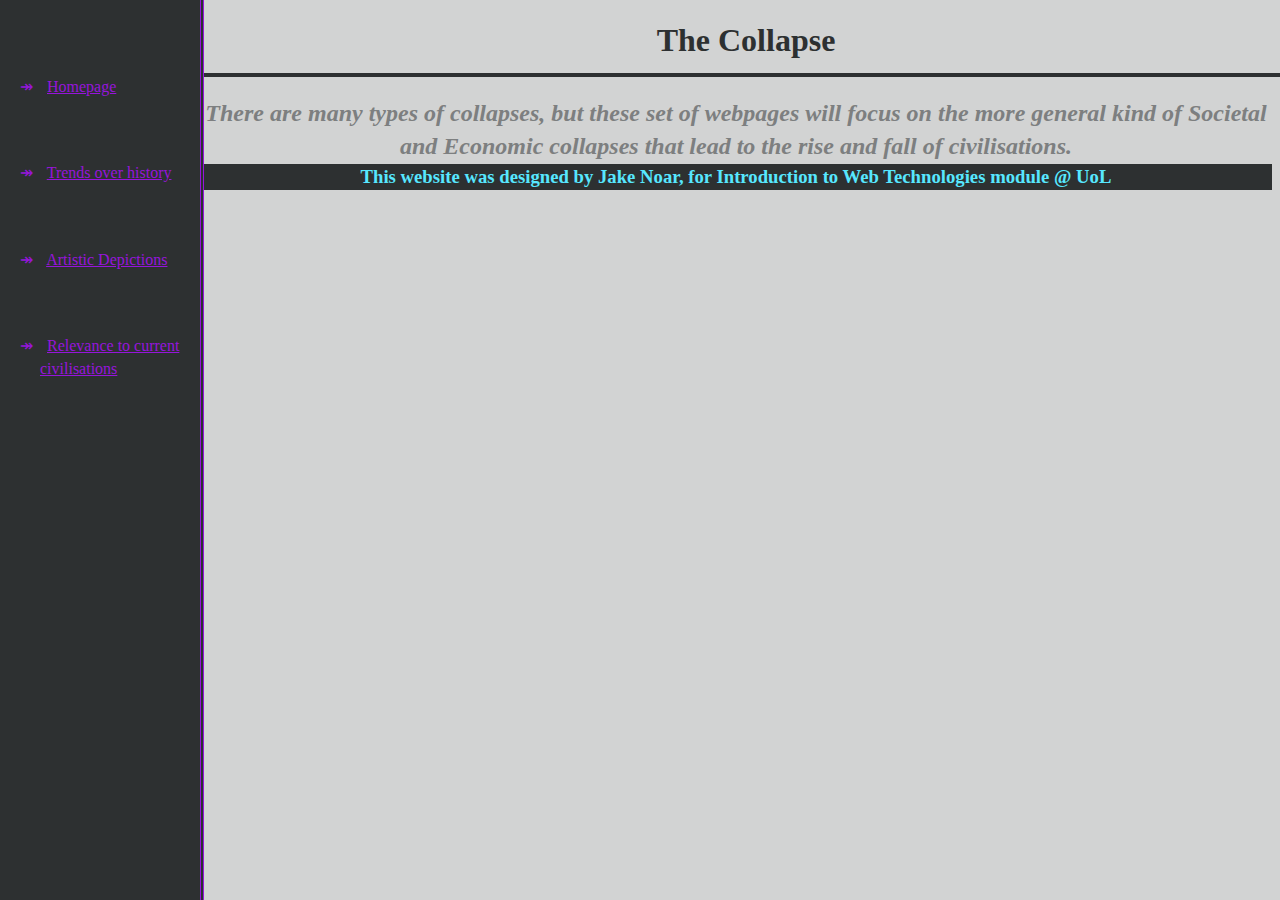
<file: index.html>
<!doctype html>
<html class="no-js" lang="">

<head>
  <meta charset="utf-8">
  <title>The Collapse</title>
  <meta name="viewport" content="width=device-width, initial-scale=1">

  <link rel="stylesheet" href="css/main.css">

  <meta name="theme-color" content="#fafafa">
</head>

<body>
  <div class = 'toppage'>
    <h1> The Collapse </h1>
    <h2> <i> There are many types of collapses, but these set of webpages will focus on the more general kind of
      Societal and Economic collapses that lead to the rise and fall of civilisations.</i> </h2>
    <h3 class="shoutout"> This website was designed by Jake Noar, for Introduction to Web Technologies module @ UoL</h3>
  </div>
  <div class = 'sidebar'>
    <ul class = 'sidebarlist'>
      <li> <a href="index.html">Homepage</a> </li>
      <li> <a href="trends.html">Trends over history</a> </li>
      <li> <a href="art.html">Artistic Depictions</a> </li>
      <li> <a href="relevance.html">Relevance to current civilisations</a> </li>
    </ul>
  </div>
  <div class="main info">
    <p> </p>
  </div>
</body>

</html>
</file>
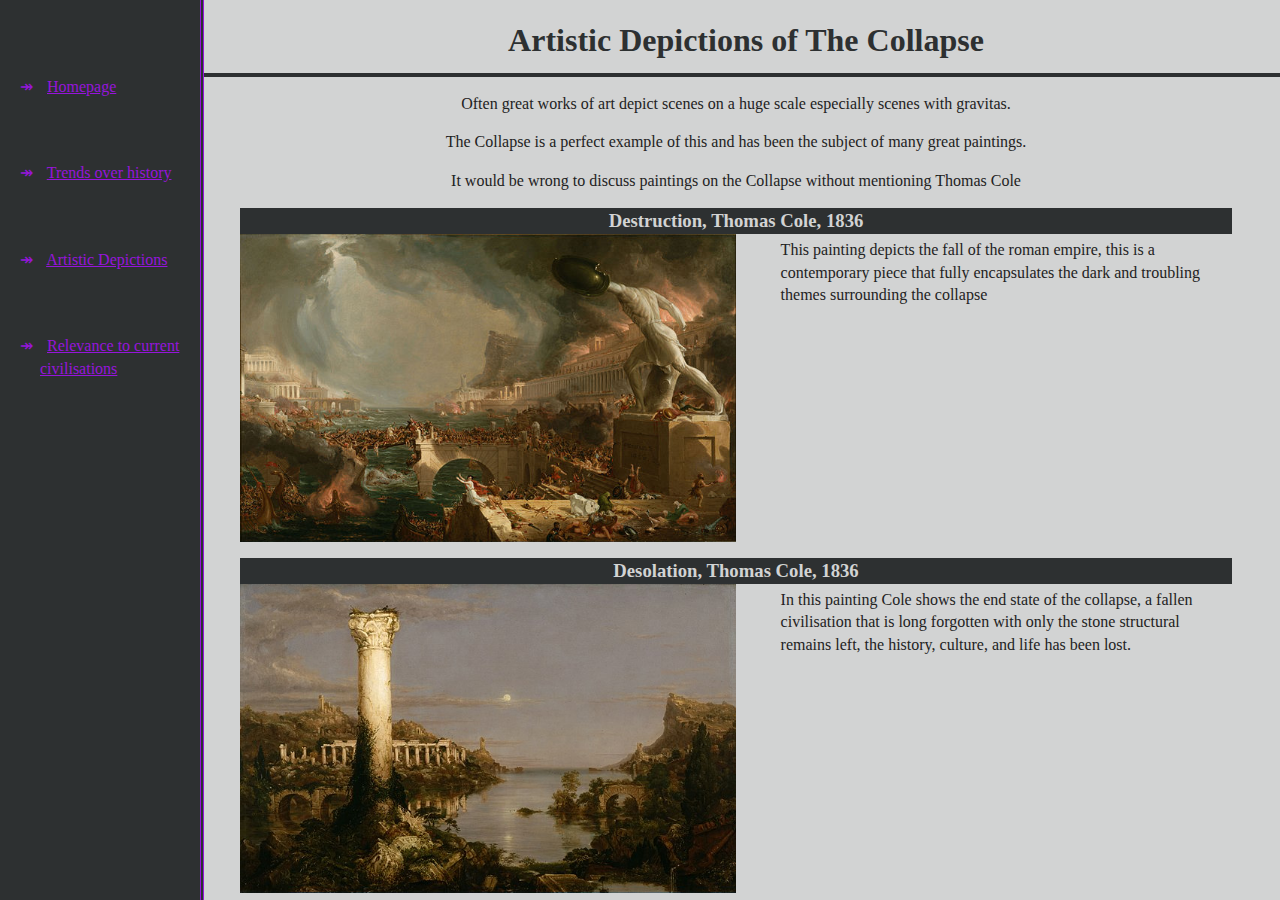
<file: art.html>
<!DOCTYPE html>
<html lang="en">
<head>
    <meta charset="UTF-8">
    <meta name="viewport" content="width=device-width, initial-scale=1">
    <link rel="stylesheet" href="css/main.css">
    <title>Art</title>
</head>
<body>
    <div class = 'toppage'>
        <h1> Artistic Depictions of The Collapse </h1>
    </div>
    <div class = 'sidebar'>
        <ul>
            <li> <a href="index.html">Homepage</a> </li>
            <li> <a href="trends.html">Trends over history</a> </li>
            <li> <a href="art.html">Artistic Depictions</a> </li>
            <li> <a href="relevance.html">Relevance to current civilisations</a> </li>
        </ul>
    </div>

    <div id="art-block">
        <p> Often great works of art depict scenes on a huge scale especially scenes with gravitas. </p>
        <p> The Collapse is a perfect example of this and has been the subject of many great paintings. </p>
        <p> It would be wrong to discuss paintings on the Collapse without mentioning Thomas Cole </p>

        <figure>
            <h3 class="captions"> Destruction, Thomas Cole, 1836 </h3>
            <img src="img/Destruction_Cole.jpg" alt="destruction" class="left">
            <figcaption class="right"> This painting depicts the fall of the roman empire, this is a contemporary piece
                that fully encapsulates the dark and troubling themes surrounding the collapse
            </figcaption>
         </figure>
        <div class="clear"></div>
        <figure>
            <h3 class="captions"> Desolation, Thomas Cole, 1836 </h3>
            <img src="img/Desolation_Cole.jpg" alt="desolation" class="left">
            <figcaption class="right"> In this painting Cole shows the end state of the collapse, a fallen civilisation that is long forgotten
            with only the stone structural remains left, the history, culture, and life has been lost. </figcaption>
        </figure>
    </div>
</body>
</html>
</file>
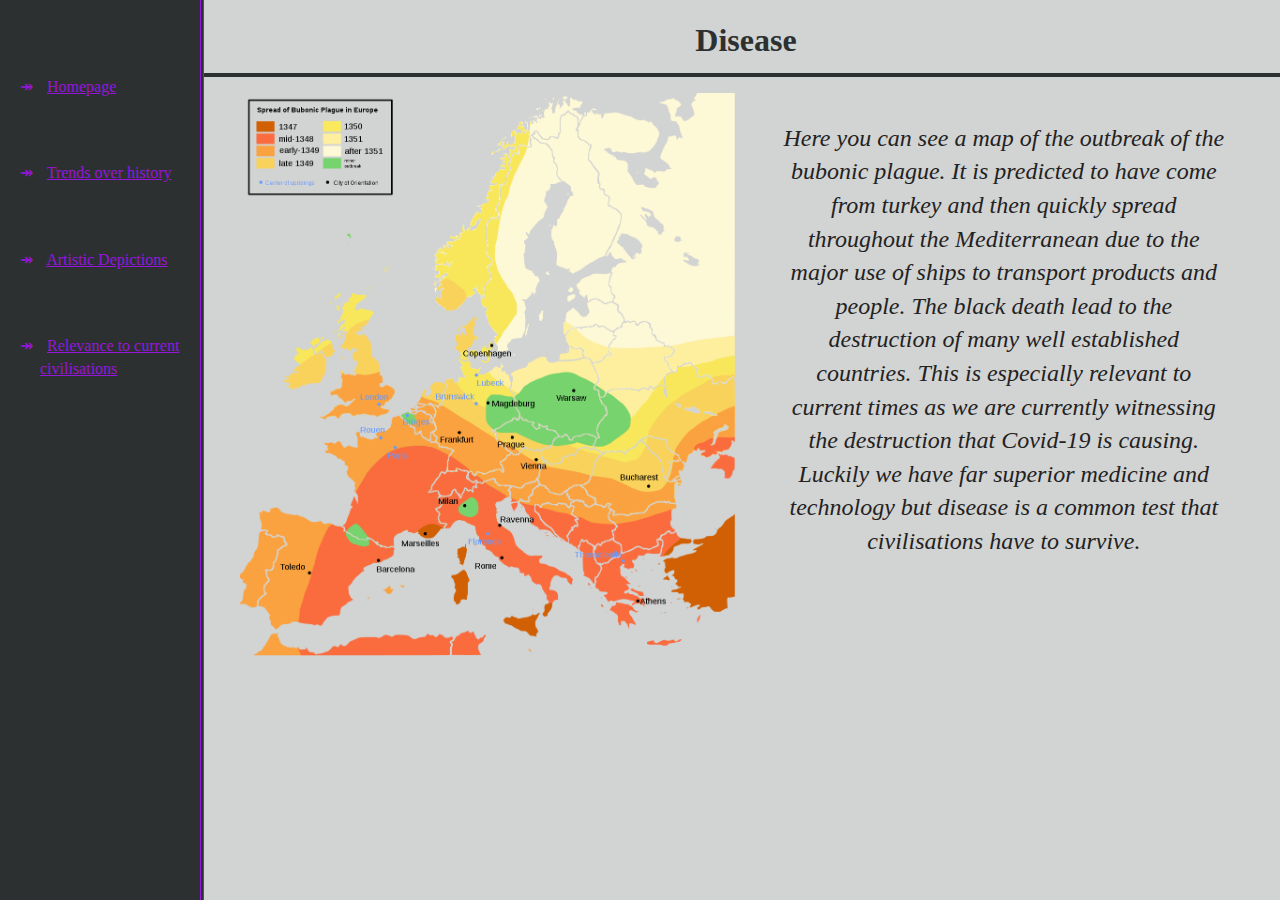
<file: disease.html>
<!DOCTYPE html>
<html lang="en">
<head>
    <meta charset="UTF-8">
    <meta name="viewport" content="width=device-width, initial-scale=1">
    <link rel="stylesheet" href="css/main.css">
    <title>Disease</title>
</head>
<body>
<div class = 'toppage'>
    <h1> Disease </h1>
    <figure>
        <img src="img/bubonic_plague.png" alt="A map showing the spread of the bubonic plague" class="left">
        <figcaption class="right"> <p class = 'para'> Here you can see a map of the outbreak of the bubonic plague.
        It is predicted to have come from turkey and then quickly spread throughout the Mediterranean due to the
        major use of ships to transport products and people. The black death lead to the destruction of many well
            established countries. This is especially relevant to current times as we are currently witnessing the
        destruction that Covid-19 is causing. Luckily we have far superior medicine and technology but disease is
        a common test that civilisations have to survive.</p>
        </figcaption>
    </figure>
</div>
<div class = 'sidebar'>
    <ul>
        <li> <a href="index.html">Homepage</a> </li>
        <li> <a href="trends.html">Trends over history</a> </li>
        <li> <a href="art.html">Artistic Depictions</a> </li>
        <li> <a href="relevance.html">Relevance to current civilisations</a> </li>
    </ul>
</div>

</body>
</html>
</file>
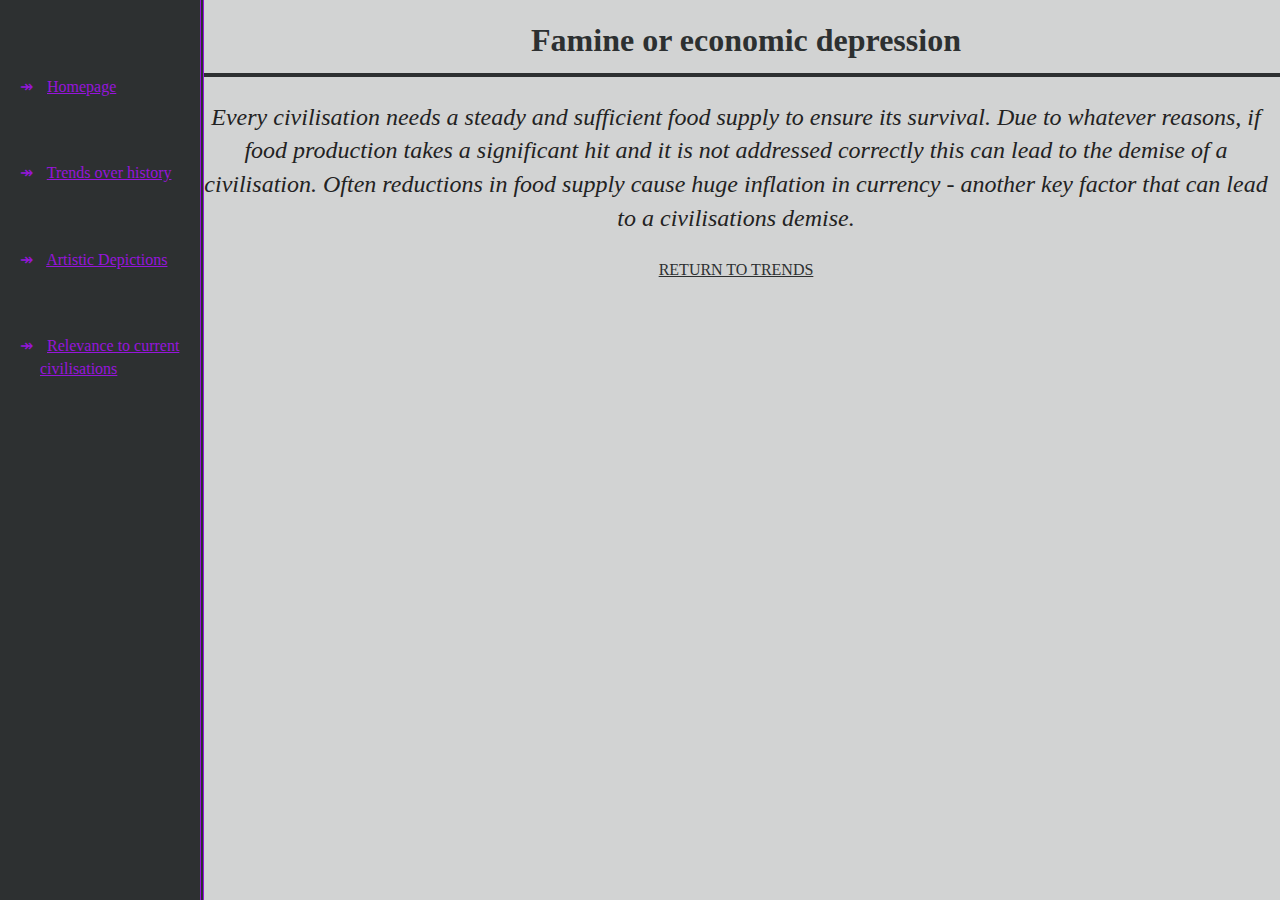
<file: famine.html>
<!DOCTYPE html>
<html lang="en">
<head>
    <meta charset="UTF-8">
    <meta name="viewport" content="width=device-width, initial-scale=1">
    <link rel="stylesheet" href="css/main.css">
    <title>Famine</title>
</head>
<body>
<div class = 'toppage'>
    <h1> Famine or economic depression</h1>
    <p class="para"> Every civilisation needs a steady and sufficient food supply to ensure its survival. Due to whatever reasons,
        if food production takes a significant hit and it is not addressed correctly this can lead to the demise of a
        civilisation. Often reductions in food supply cause huge inflation in currency - another key factor that can
        lead to a civilisations demise.
    </p>
</div>
<div class="returnbutton"><a href="trends.html" class="returnbutton">RETURN TO TRENDS</a></div>
<div class = 'sidebar'>
    <ul>
        <li> <a href="index.html">Homepage</a> </li>
        <li> <a href="trends.html">Trends over history</a> </li>
        <li> <a href="art.html">Artistic Depictions</a> </li>
        <li> <a href="relevance.html">Relevance to current civilisations</a> </li>
    </ul>
</div>

</body>
</html>
</file>
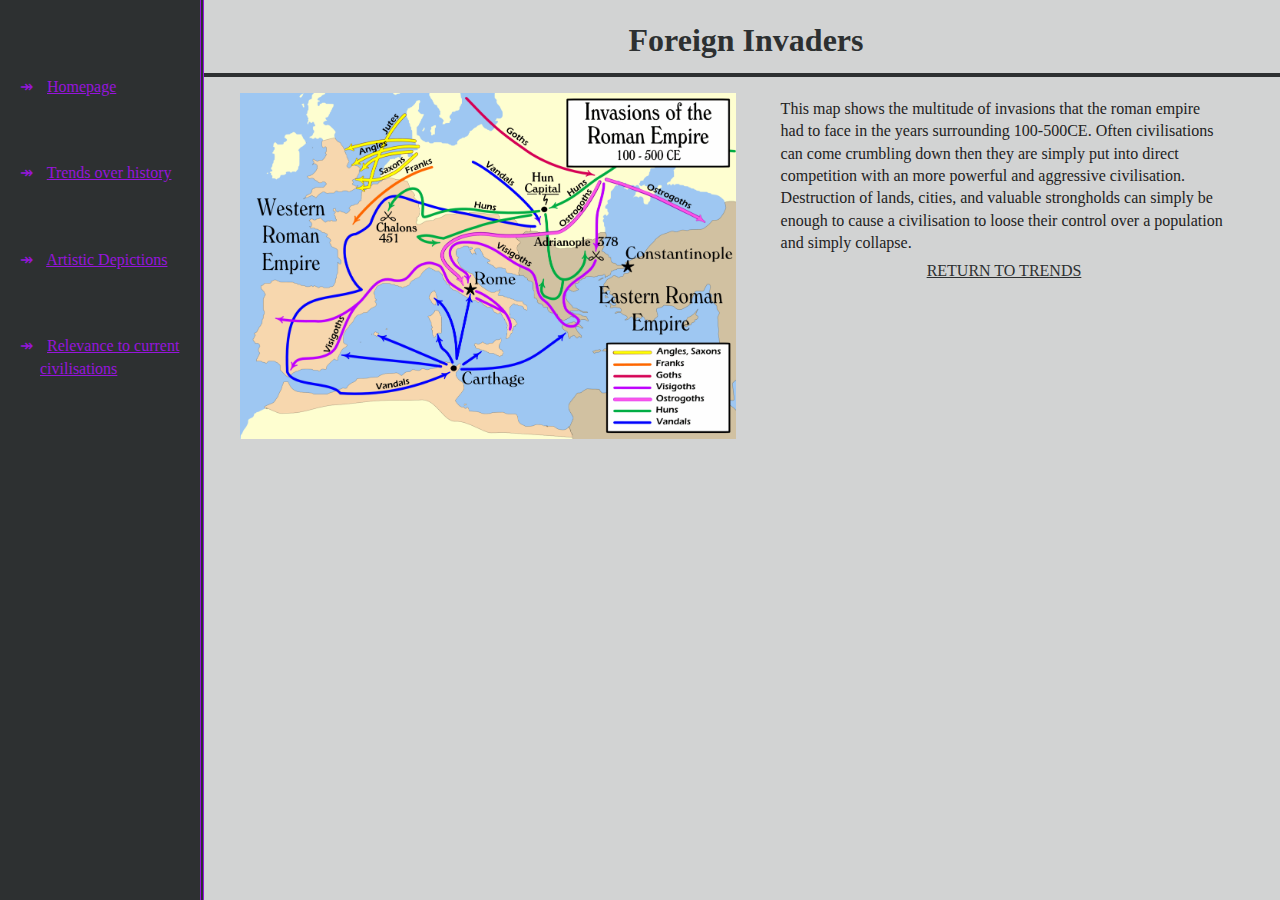
<file: invaders.html>
<!DOCTYPE html>
<html lang="en">
<head>
    <meta charset="UTF-8">
    <meta name="viewport" content="width=device-width, initial-scale=1">
    <link rel="stylesheet" href="css/main.css">
    <title>Invaders</title>
</head>
<body>
<div class = 'toppage'>
    <h1> Foreign Invaders </h1>
    <figure>
        <img src="img/roman_invasions.png" alt="A Map showing roman invasions" class="left">
        <figcaption class="right"> This map shows the multitude of invasions that the roman empire had to face in the
            years surrounding 100-500CE. Often civilisations can come crumbling down then they are simply put into
            direct competition with an more powerful and aggressive civilisation. Destruction of lands, cities, and
            valuable strongholds can simply be enough to cause a civilisation to loose their control over a population
            and simply collapse.
        </figcaption>
    </figure>
</div>
<div class="returnbutton"><a href="trends.html" class="returnbutton">RETURN TO TRENDS</a></div>
<div class = 'sidebar'>
    <ul>
        <li> <a href="index.html">Homepage</a> </li>
        <li> <a href="trends.html">Trends over history</a> </li>
        <li> <a href="art.html">Artistic Depictions</a> </li>
        <li> <a href="relevance.html">Relevance to current civilisations</a> </li>
    </ul>
</div>

</body>
</html>
</file>
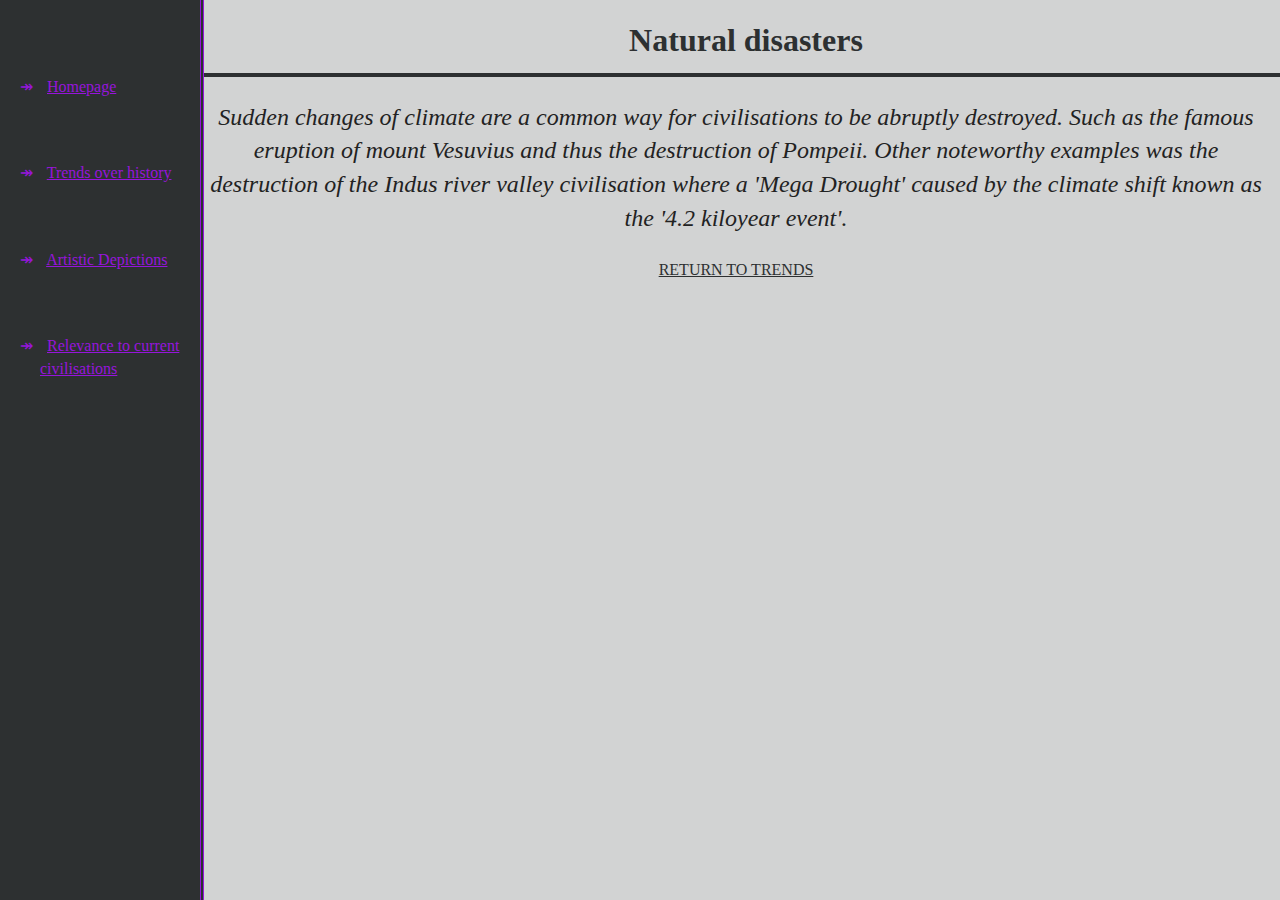
<file: natural_disaster.html>
<!DOCTYPE html>
<html lang="en">
<head>
    <meta charset="UTF-8">
    <meta name="viewport" content="width=device-width, initial-scale=1">
    <link rel="stylesheet" href="css/main.css">
    <title>Natural Disaster</title>
</head>
<body>
<div class = 'toppage'>
    <h1> Natural disasters </h1>
    <p class="para"> Sudden changes of climate are a common way for civilisations to be abruptly destroyed. Such as the famous
        eruption of mount Vesuvius and thus the destruction of Pompeii. Other noteworthy examples was the destruction
        of the Indus river valley civilisation where a 'Mega Drought' caused by the climate shift known as the '4.2
        kiloyear event'.
    </p>
</div>
<div class="returnbutton"><a href="trends.html" class="returnbutton">RETURN TO TRENDS</a></div>
<div class = 'sidebar'>
    <ul>
        <li> <a href="index.html">Homepage</a> </li>
        <li> <a href="trends.html">Trends over history</a> </li>
        <li> <a href="art.html">Artistic Depictions</a> </li>
        <li> <a href="relevance.html">Relevance to current civilisations</a> </li>
    </ul>
</div>

</body>
</html>
</file>
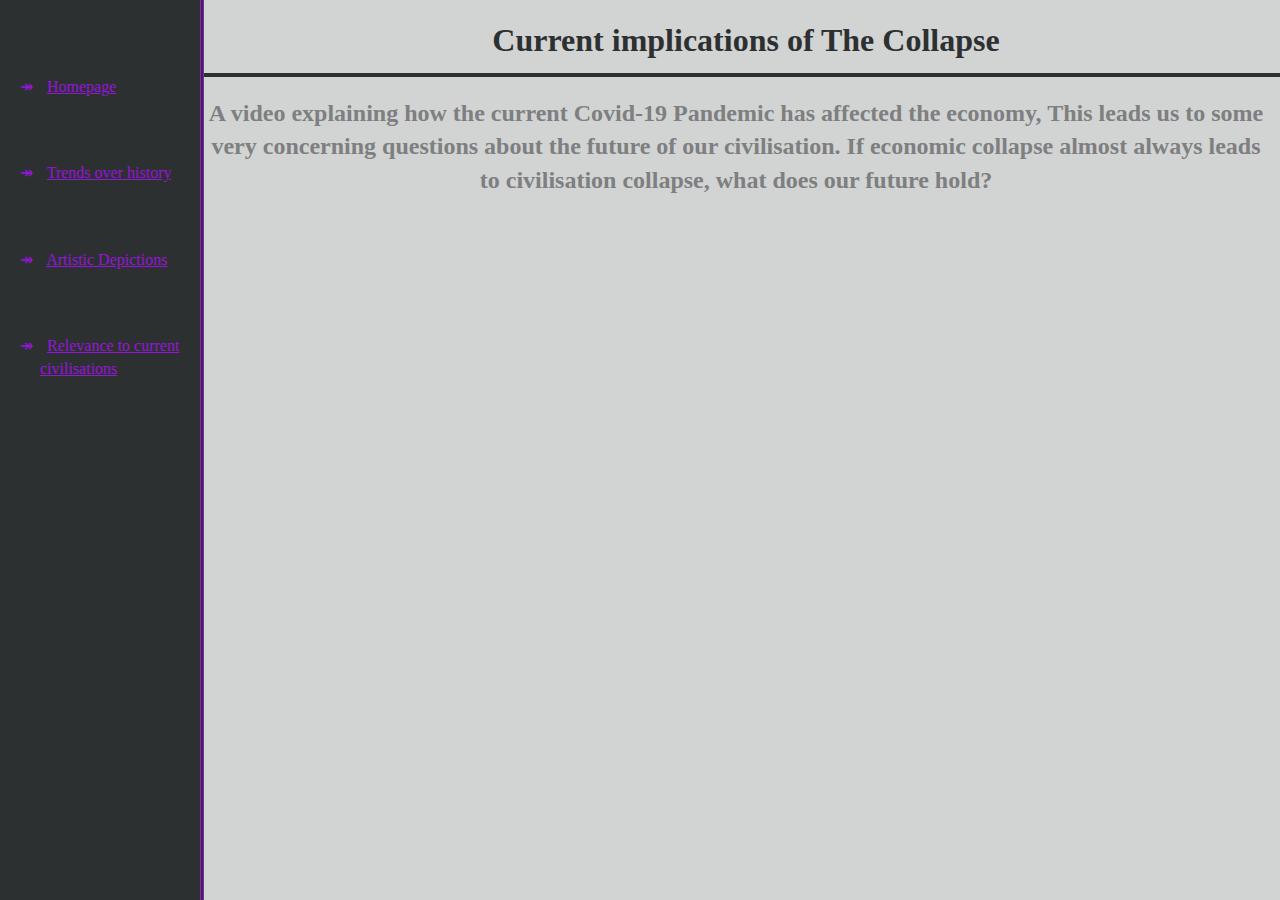
<file: relevance.html>
<!DOCTYPE html>
<html lang="en">
<head>
    <meta charset="UTF-8">
    <meta name="viewport" content="width=device-width, initial-scale=1">
    <link rel="stylesheet" href="css/main.css">
    <title>relevance</title>
</head>
<body>
    <div class = 'toppage'>
        <h1> Current implications of The Collapse </h1>
        <h2> A video explaining how the current Covid-19 Pandemic has affected the economy,
            This leads us to some very concerning questions about the future of our civilisation.
        If economic collapse almost always leads to civilisation collapse, what does our future hold?</h2>
        <div id="video_container">
        <iframe width="100%" height="600px" src="https://www.youtube.com/embed/f9v6givfTEA" frameborder="0"
                allow="accelerometer; autoplay; clipboard-write; encrypted-media; gyroscope; picture-in-picture"
                allowfullscreen>
        </iframe>
        </div>
    </div>
    <div class = 'sidebar'>
        <ul>
            <li> <a href="index.html">Homepage</a> </li>
            <li> <a href="trends.html">Trends over history</a> </li>
            <li> <a href="art.html">Artistic Depictions</a> </li>
            <li> <a href="relevance.html">Relevance to current civilisations</a> </li>
        </ul>
    </div>
</body>
</html>
</file>
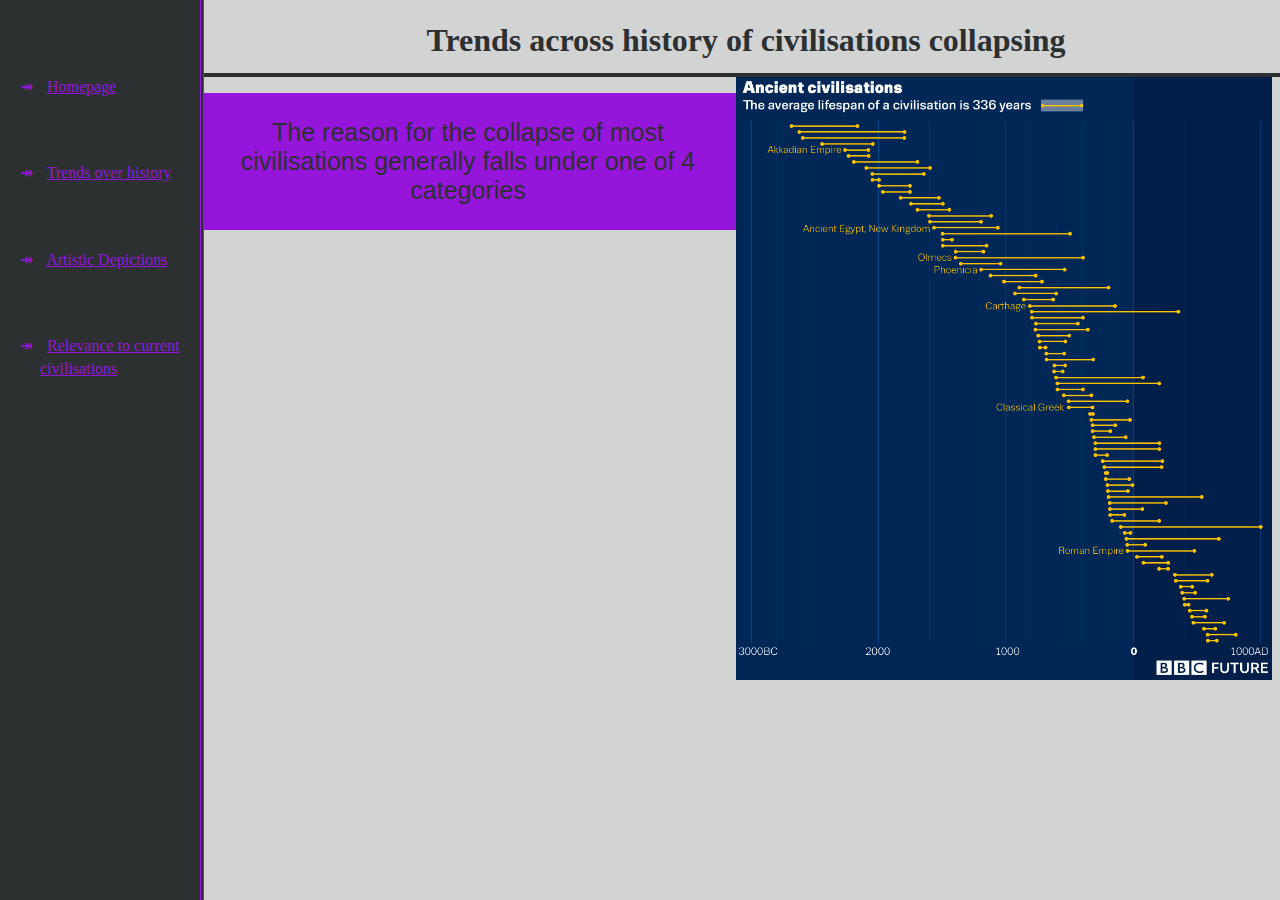
<file: trends.html>
<!DOCTYPE html>
<html lang="en">
<head>
    <meta charset="UTF-8">
    <meta name="viewport" content="width=device-width, initial-scale=1">
    <link rel="stylesheet" href="css/main.css">
    <title>trends</title>
</head>
<body>
    <div class = 'toppage'>
        <h1> Trends across history of civilisations collapsing </h1>
    </div>
    <div class = 'sidebar'>
        <ul>
            <li> <a href="index.html">Homepage</a> </li>
            <li> <a href="trends.html">Trends over history</a> </li>
            <li> <a href="art.html">Artistic Depictions</a> </li>
            <li> <a href="relevance.html">Relevance to current civilisations</a> </li>
        </ul>
    </div>


    <div id = 'drop-div'>
        <button class="drop-button">The reason for the collapse of most civilisations generally falls
            under one of 4 categories</button>
        <div class="drop-links">
            <a href="natural_disaster.html">Natural disasters</a>
            <a href="famine.html">Famine or economic depression</a>
            <a href="invaders.html">Foreign invaders</a>
            <a href="disease.html">Disease</a>
        </div>
    </div>
    <img src="img/lifespan.png"
         alt="BBC prediction that states average civilisation lifespan of 336 years" class="right">

</body>
</html>
</file>
<file: css/main.css>
html {
  color: #222;
  font-size: 1em;
  line-height: 1.4;
  font-family: Arial sans-serif;
}
body{
  /*background-image: url("../img/background_image.png");*/
  background-color: #D2D3D3;
  margin-left: 200px;
}
h1{
  /* fix header bar to go full across and backgorund to sidebar grey with font boady abckgorund liught gray*/
  color: #2D3031;
  font-weight: bold;
  margin: 0;
  padding: 10px;
  text-align: center;
  width: 100%;
  border-bottom: 4px solid #2D3031;
}
h2{
  color: #7D7F80;
  margin-bottom: 0;
  padding: 0 0 0 0;
  text-align: center;
  width: 100%;
}
.captions{
  color: #D2D3D3;
}
.sidebar{
  height: 100%;
  width: 200px;
  position: fixed;
  z-index: 1;
  top: 0;
  left: 0;
  background-color: #2D3031;
  border-right: 4px double #9615DB;
}
li{
  list-style-type: none;
}
.sidebar, ul{
  padding-top: 30px;
}
.sidebar, li{
  margin-bottom: 40%;
}
.sidebar li:before {
  content: '\21a0';
  color: #9615DB;
  margin-left: -20px;
  margin-right: 10px;
}
#trends-list li:before{
  content: '>';
}

a {
  color: #9615DB;
}
a:hover {
  color: #57e7ff;
}
img{
  max-width: 50%;
  max-height: 50%;
  margin: 0;
  padding: 0;
}
p{
  text-align: center;
}
figure img {
  display: initial;
}
figcaption{
  margin-left: 0;
  text-align: left;
  max-width: 45%;
  padding: 5px;
}
.left{
  float: left;
}
.right{
  float: right;
}
.clear{
  clear: both;
}
h3{
  background-color: #2D3031;
  color: #7D7F80;
  text-align: center;
  margin:0;
  padding:0;
}
.drop-button{
  background-color: #9615DB;
  color: #2D3031;
  padding: 25px;
  cursor: grab;
  position: absolute;
  font-size: 25px;
  border: none;
  margin: 0;
  width: 100%;
}
#drop-div{
  position: relative;
  display: inline-block;
  width: 50%;
}
.drop-links{
  display: none;
  position: relative;
  background-color: #2D3031;
  min-width: 200px;
  max-width: 100%;
  color: #9615DB;
  z-index: 11;
  border-left: 4px double #9615DB;
}
.drop-links a{
  color: #9615DB;
  padding: 25px;
  display: block;
}
.drop-links a:hover{
  background-color: #7D7F80;
}
#drop-div:hover .drop-links{
  display: block;
}
.para{
  font-style: italic;
  font-family: cursive;
  font-size: 24px;
}
.returnbutton{
  color: #2D3031;
  text-align: center;
}
#video_container{
  margin: 0;
  width: 100%;
}
.shoutout{
  color: #57e7ff;
}
</file>
